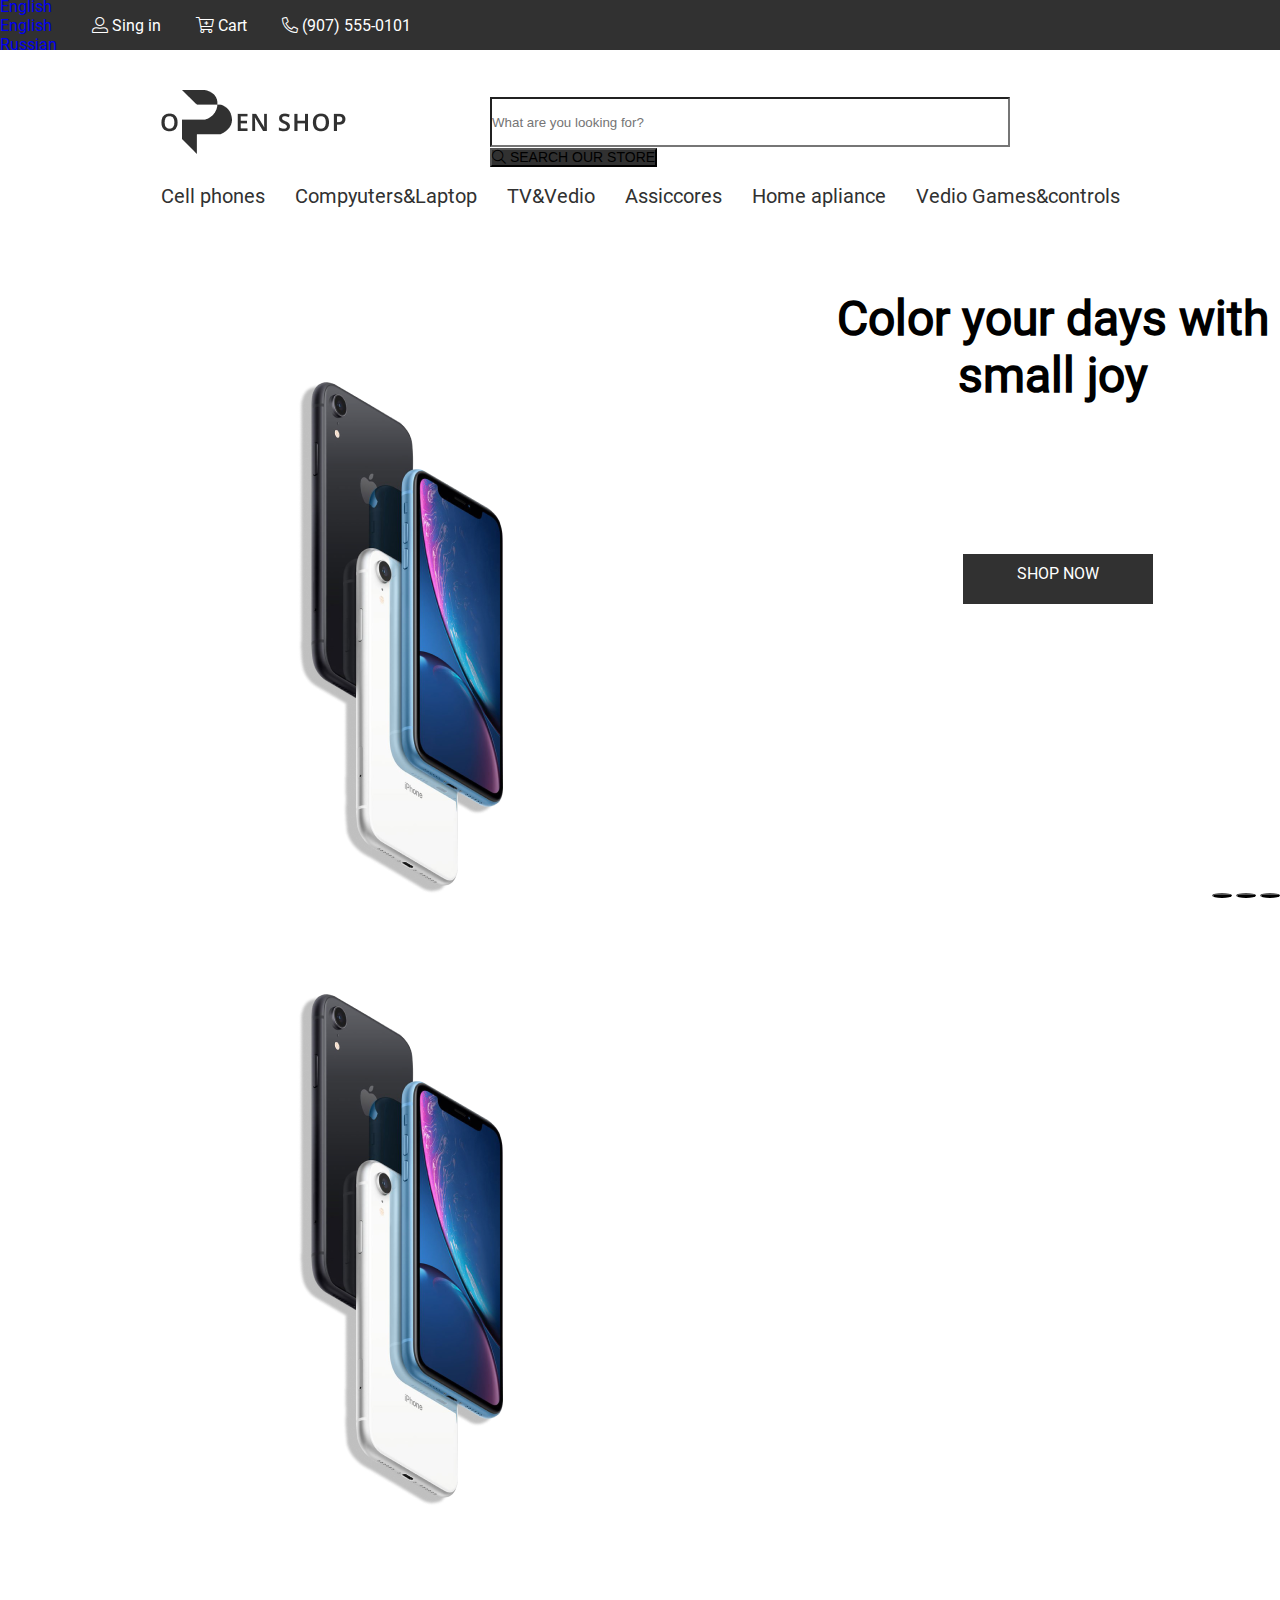
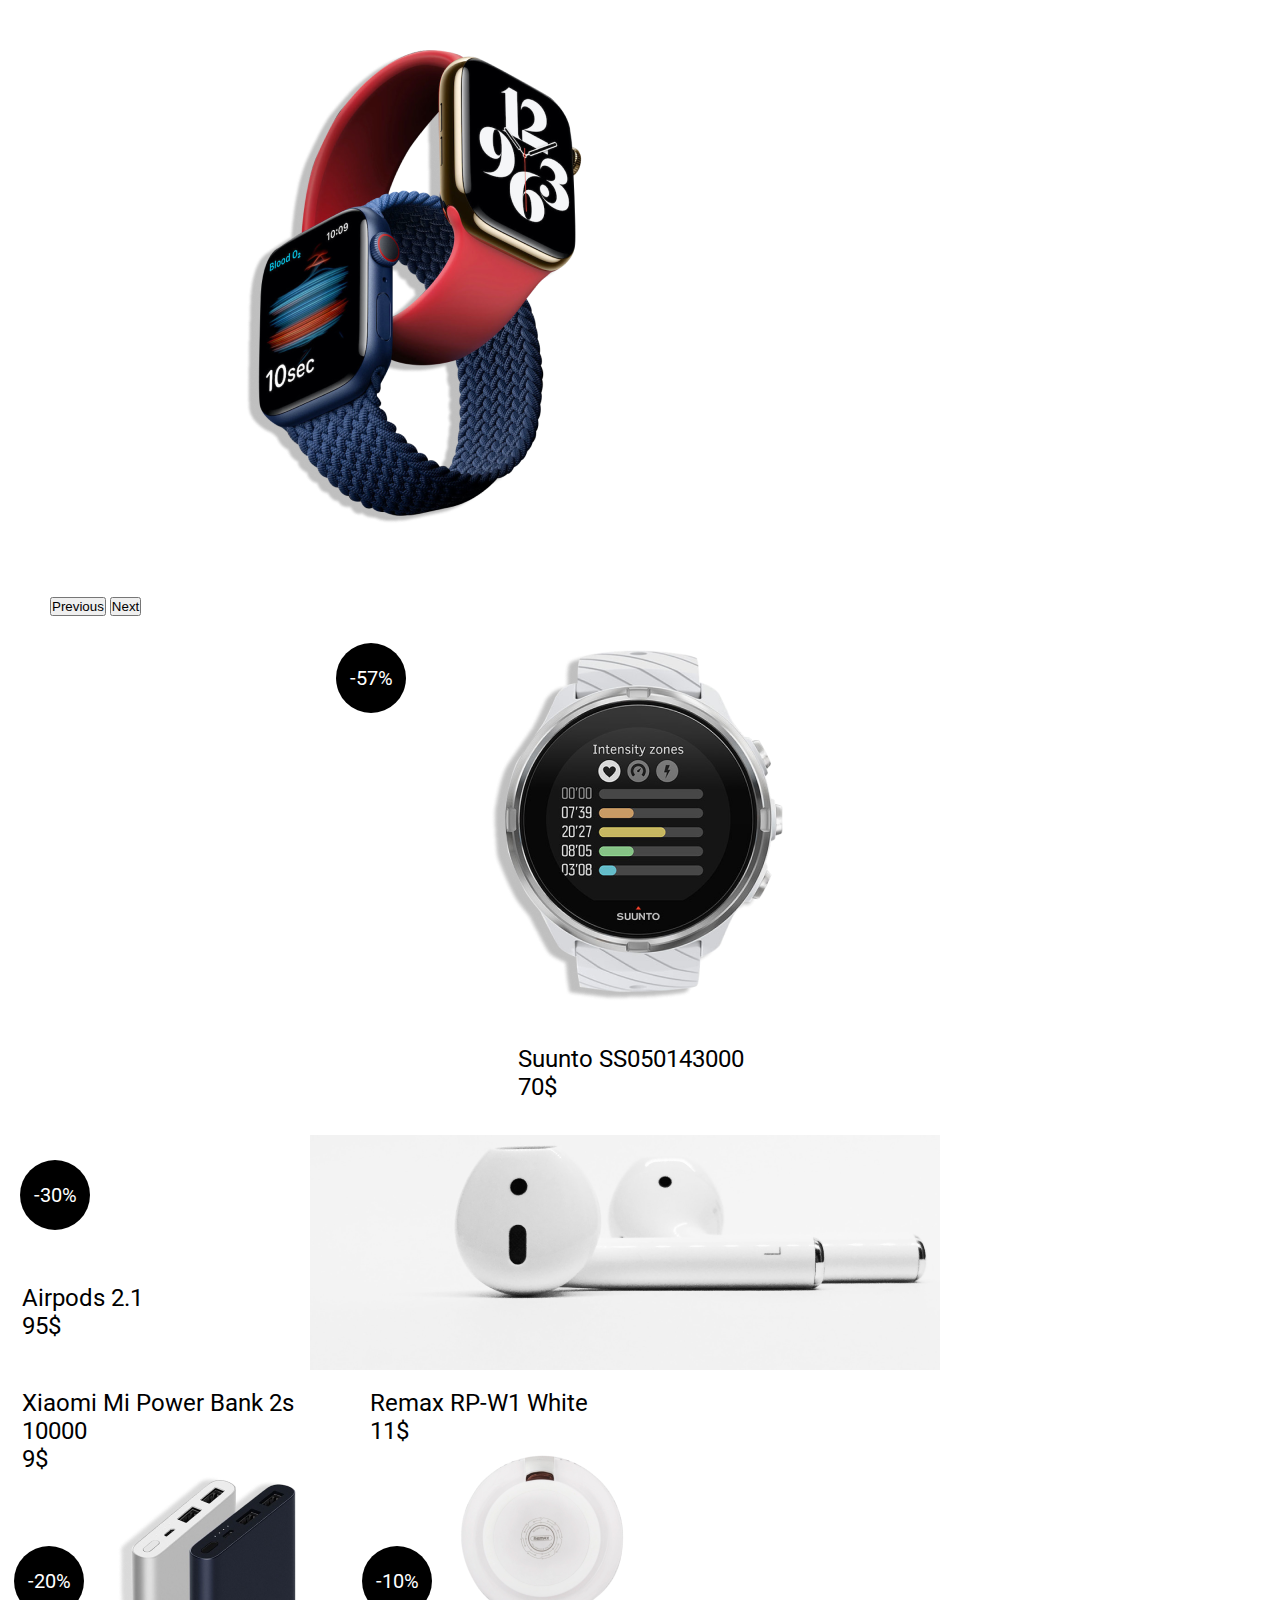
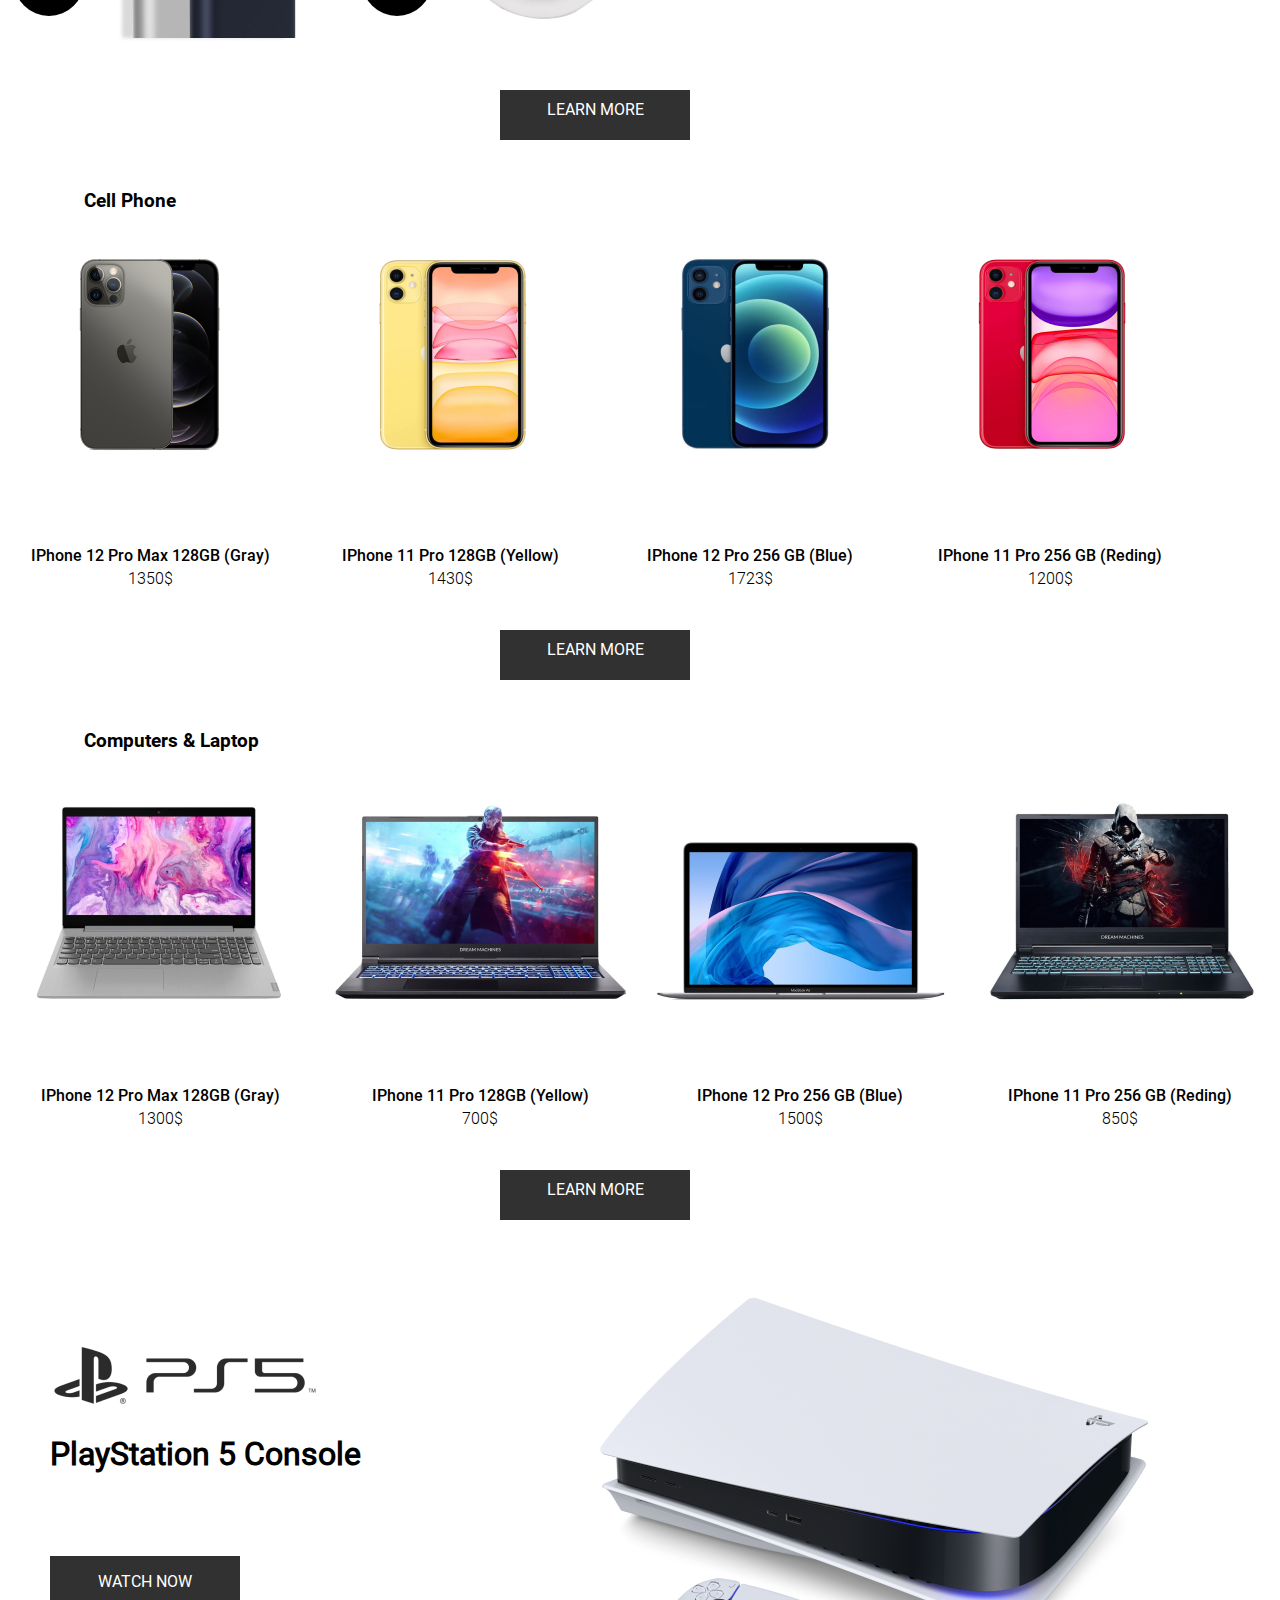
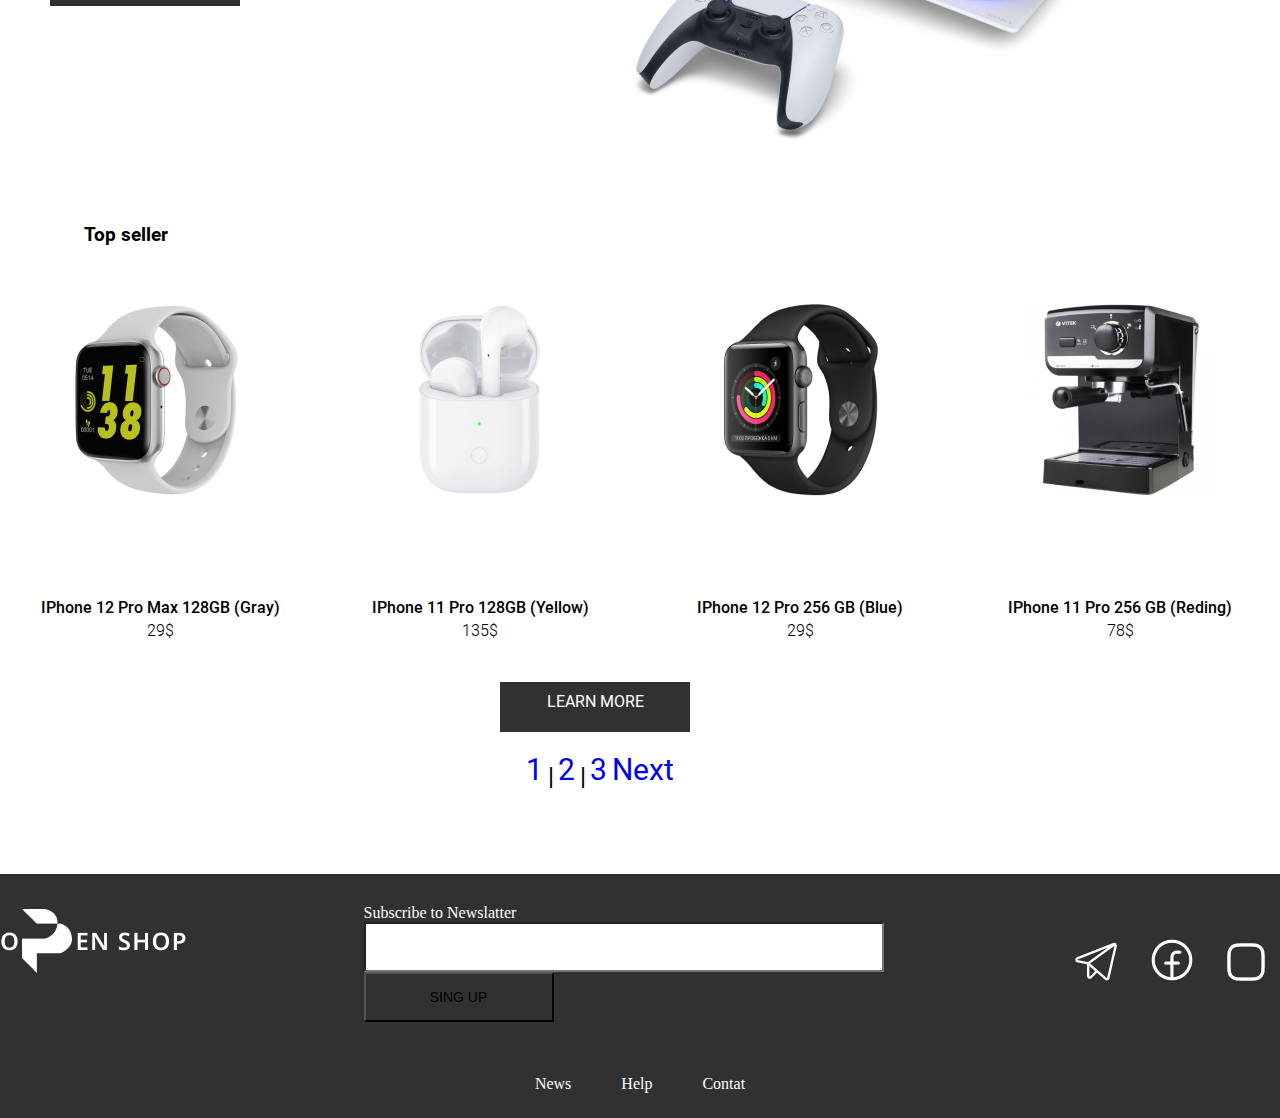
<file: index.html>
<!DOCTYPE html>
<html lang="en">

<head>
  <meta charset="UTF-8">
  <meta http-equiv="X-UA-Compatible" content="IE=edge">
  <meta name="viewport" content="width=device-width, initial-scale=1.0">
  <link href="https://cdn.jsdelivr.net/npm/bootstrap@5.0.2/dist/css/bootstrap.min.css" rel="stylesheet"
    integrity="sha384-EVSTQN3/azprG1Anm3QDgpJLIm9Nao0Yz1ztcQTwFspd3yD65VohhpuuCOmLASjC" crossorigin="anonymous">
  <link rel="stylesheet" href="./webfonts/">
  <link rel="stylesheet" href="./style/all.min.css">
  <link rel="stylesheet" href="./style/style.css">
  <link rel="stylesheet" href="./style/mediya.css">
  <title>Document</title>
</head>

<body>
  <header>
    <div class="header">
      <div class="header__navbar">
          <div class="container">
              <div class="nav__link">
                  <li class="nav-item header__item dropdown">
                    <a class="nav-link header__link dropdown-toggle " href="#" id="navbarDropdown" role="button" data-bs-toggle="dropdown" >
                      English
                    </a> 
                    <ul class="dropdown-menu " aria-labelledby="navbarDropdown" data-bs-popper="none">
                      <li><a class="dropdown-item" href="#">English</a></li>
                      <li><a class="dropdown-item" href="#">Russian</a></li>
                    </ul>
                  </li>
                <li><a href="" class="list"><i class="fal fa-user-alt"></i>
                    Sing in</a></li>
                <li><a href="" class="list"><i class="fal fa-cart-plus"></i>
                      Cart</a></li>
                <li><a href="" class="list"><i class="fal fa-phone-alt"></i>
                  (907) 555-0101</a></li>
                </div>
          </div>
      </div>
    </div>
  </header>
  <main>
     <div class="container">
      <div class="section__title ">
        <img class="section__img-1" src="./images/1.png" alt="">
        <nav class=" section__search-btn">
          <div class="container-fluid">
            <div class="search__text">
            <form class="d-flex">
              <input class="form-control me-2" type="search" placeholder="What are you looking for?" aria-label="Search">
              <button class="btn btn-outline-success" type="submit"> <i class="fal fa-search"></i> SEARCH OUR STORE</button>
            </form>
            </div>
          </div>
        </nav>
      </div>
      <div class="navbar__menu-2">
        <li><a href="" class="new">Cell phones</a></li>
        <li><a href="" class="new">Compyuters&Laptop</a></li>
        <li><a href="" class="new">TV&Vedio</a></li>
        <li><a href="" class="new">Assiccores</a></li>
        <li><a href="" class="new">Home apliance</a></li>
        <li><a href="" class="new">Vedio Games&controls</a></li>
      </div>
      <div class="section2">
        <div class="container">
          <div class="sec_2">
            <div class="left">
              <div id="carouselExampleIndicators" class="carousel slide" data-bs-ride="carousel">
                <div class="carousel-indicators">
                  <div class="box__border ">
                     <button  type="button" data-bs-target="#carouselExampleIndicators" data-bs-slide-to="0" class="active"
                    aria-current="true" aria-label="Slide 1"></button>
                  <button type="button" data-bs-target="#carouselExampleIndicators" data-bs-slide-to="1"
                    aria-label="Slide 2"></button>
                  <button type="button" data-bs-target="#carouselExampleIndicators" data-bs-slide-to="2"
                    aria-label="Slide 3"></button>
                  </div>
                 
                </div>
                <div class="carousel-inner">
                  <div class="carousel-item active">
                    <img src="./images/2.png" class="d-block w-100" alt="...">
                  </div>
                  <div class="carousel-item">
                    <img src="./images/2.png" class="d-block w-100" alt="...">
                  </div>
                  <div class="carousel-item">
                    <img src="./images/2.11.png" class="d-block w-100" alt="...">
                  </div>
                </div>
                <button class="carousel-control-prev" type="button" data-bs-target="#carouselExampleIndicators"
                  data-bs-slide="prev">
                  <span class="carousel-control-prev-icon" aria-hidden="true"></span>
                  <span class="visually-hidden">Previous</span>
                </button>
                <button class="carousel-control-next" type="button" data-bs-target="#carouselExampleIndicators"
                  data-bs-slide="next">
                  <span class="carousel-control-next-icon" aria-hidden="true"></span>
                  <span class="visually-hidden">Next</span>
                </button>
              </div>
            </div>
            <div class="right">
              <h1 class="right1">Color your days with small joy</h1>
             <div class="box__link"> <a class="right2" href=""> SHOP NOW</a></div>
            </div>
          </div>
        </div>
      </div>
      <div class="section3">
        <div class="container">
          <div class="sec_3">
            <div class="grid">
              <div class="box box_1"><img src="./images/3.png" alt="">
              <div class="box__txt">
               <div class="box__lorem">
                <p class="box__links">Suunto SS050143000</p>
                <p class="box__link-sum">70$</p>
               </div>
              </div>
              </div>
              
              <div class="box box_2"><img src="./images/4.png" alt="">
                <div class="box__txt-link">             
                  <div class="box__led">
                    <p class="box__links">Airpods 2.1</p>
                  <p class="box__link-sum">95$ </p>
                  </div>
                </div>
              </div>
              <div class="box box_3"><img src="./images/5.png" alt="">
                <div class="box__txt-btn">
                  <div class="box__limt">
                  <p class="box__links">Xiaomi Mi Power Bank 2s 10000</p>
                  <p class="box__link-sum">9$</p>
                  </div>
                </div>
              </div>
              <div class="box box_4"><img src="./images/6.png" alt="">
                <div class="box__txt-lorem">
                 <div class="box__link-txt">
                  <p class="box__links">Remax RP-W1 White</p>
                  <p class="box__link-sum">11$  </p>
                 </div>
                </div>
              </div>
              
            </div>
            <a class="shop" href=""> LEARN MORE</a>
          </div>
        </div>
      </div>
      <div class="section4">
        <div class="container">
          <h3 class="menu__Phone">Cell Phone</h3>
          <div class="books">
            <div class="sec_4">
              <img src="./images/2.1.png" alt="">
              <p class="book2">IPhone 12 Pro Max 128GB (Gray)</p>
              <p class="book2__txt"> 1350$</p>
            </div>
          
            <div class="sec_4">
              <img src="./images/2.2.png" alt="">
              <p class="book2">IPhone 11 Pro 128GB (Yellow)</p>
              <p class="book2__txt"> 1430$</p>
            </div>
            
            <div class="sec_4">
              <img src="./images/2.3.png" alt="">
              <p class="book2">IPhone 12 Pro 256 GB (Blue)</p>
              <p class="book2__txt"> 1723$</p>

            </div>
            <div class="sec_4">
              <img src="./images/2.4.png" alt="">
              <p class="book2">IPhone 11 Pro 256 GB (Reding)</p>
              <p class="book2__txt"> 1200$</p>

            </div>
          </div>
          <a class="shop" href=""> LEARN MORE</a>
        </div>
      </div>
      <div class="section5">
        <div class="container">
          <h3 class="menu__Phone">Computers & Laptop</h3>
          <div class="books">
            <div class="sec_4">
              <img src="./images/3.1.png" alt="">
              <p class="book2">IPhone 12 Pro Max 128GB (Gray)</p>
              <p class="book2__txt"> 1300$</p>
            </div>
            <div class="sec_4">
              <img src="./images/3.2.png" alt="">
              <p class="book2">IPhone 11 Pro 128GB (Yellow)</p>
              <p class="book2__txt"> 700$</p>

            </div>
            <div class="sec_4">
              <img src="./images/3.3.png" alt="">
              <p class="book2">IPhone 12 Pro 256 GB (Blue)</p>
              <p class="book2__txt"> 1500$</p>

            </div>
            <div class="sec_4">
              <img src="./images/3.4.png" alt="">
              <p class="book2">IPhone 11 Pro 256 GB (Reding)</p>
              <p class="book2__txt"> 850$</p>

            </div>
          </div>
          <a class="shop" href=""> LEARN MORE</a>
        </div>
      </div>
      <div class="section6">
        <div class="container">
          <div class="sec_6">
            <div class="left">
              <img class="pic3.6" src="./images/3.6.png" alt="">
              <h1 class="playsiti">PlayStation 5 Console</h1>
              <div class="sec--6"><a class="shop__playsiti " href=""> WATCH NOW</a> </div>
              
            </div>
            <div class="right">
              <img src="./images/3.5.png" alt="">
            </div>

          </div>
        </div>

      </div>
      <div class="section7">
        <div class="container">
          <h3 class="menu__Phone">Top seller</h3>
          <div class="books">
            <div class="sec_4">
              <img src="./images/7.1.png" alt="">
             <div class="book__hed">
              <p class="book2">IPhone 12 Pro Max 128GB (Gray)</p>
              <p class="book2__txt"> 29$</p>
             </div>

            </div>
            <div class="sec_4">
              <img src="./images/7.2.png" alt="">
              <p class="book2">IPhone 11 Pro 128GB (Yellow)</p>
              <p class="book2__txt"> 135$</p>

            </div>
            <div class="sec_4">
              <img src="./images/7.3.png" alt="">
              <p class="book2">IPhone 12 Pro 256 GB (Blue)</p>
              <p class="book2__txt"> 29$</p>

            </div>
            <div class="sec_4">
              <img src="./images/7.4.png" alt="">
              <p class="book2">IPhone 11 Pro 256 GB (Reding)</p>
              <p class="book2__txt"> 78$</p>
            </div>
          </div>
          <a class="shop" href=""> LEARN MORE</a>
        </div>
      </div>
      <div class="main__next">
        <div class="main__kursor">
          <div class="main__footer">
            <li class="main__link"><a href="./index.html" class="main__lorem">1  </a></li>
            <p class="main__lorem-txt">|</p>
            <li class="main__link"><a href="./index 2.html" class="main__lorem"> 2 </a></li>
            <p class="main__lorem-txt">|</p>
            <li class="main__link"><a href="./index 3.html" class="main__lorem"> 3</a></li>
            <li class="main__link"><a href=" " class="main__lorem"> Next </a></li>
          
          </div>
        </div>
      </div>
  </div> 
</main>
<footer class="footer">
  <div class="container">
    <div class="footer__menu">
      <img class="open__shop img" src="./images/8.0.png" alt="">
      <div class="footer__search">
        <nav class=" navbar-light bnavbarg-light">
          <div class="container-fluid">
            <p class="subs">Subscribe to Newslatter</p>
            <form class="d-flex">
              <input class="form-control me-2" type="search" placeholder="" aria-label="Search">
              <button class="SING__UP btn btn-outline-success" type="submit">SING UP</button>
            </form>
          </div>
        </nav>
      </div>
      <div class="ikki">
        <a href=""><img class="look" src="./images/8.1.png" alt=""></a>
        <a href=""><img class="look" src="./images/8.2.png" alt=""></a>
        <a href=""><img class="look" src="./images/8.3.png" alt=""></a>
      </div>
    </div>
    <div class="ikkinchi">
      <a class="ull" href="">News</a>
      <a class="ull" href="">Help</a>
      <a class="ull" href="">Contat</a>
    </div>
  </div>
</footer>

</body>
<script src="https://cdn.jsdelivr.net/npm/@popperjs/core@2.9.2/dist/umd/popper.min.js"
  integrity="sha384-IQsoLXl5PILFhosVNubq5LC7Qb9DXgDA9i+tQ8Zj3iwWAwPtgFTxbJ8NT4GN1R8p" crossorigin="anonymous"></script>
<script src="https://cdn.jsdelivr.net/npm/bootstrap@5.0.2/dist/js/bootstrap.min.js"
  integrity="sha384-cVKIPhGWiC2Al4u+LWgxfKTRIcfu0JTxR+EQDz/bgldoEyl4H0zUF0QKbrJ0EcQF" crossorigin="anonymous"></script>

</html>
</file>
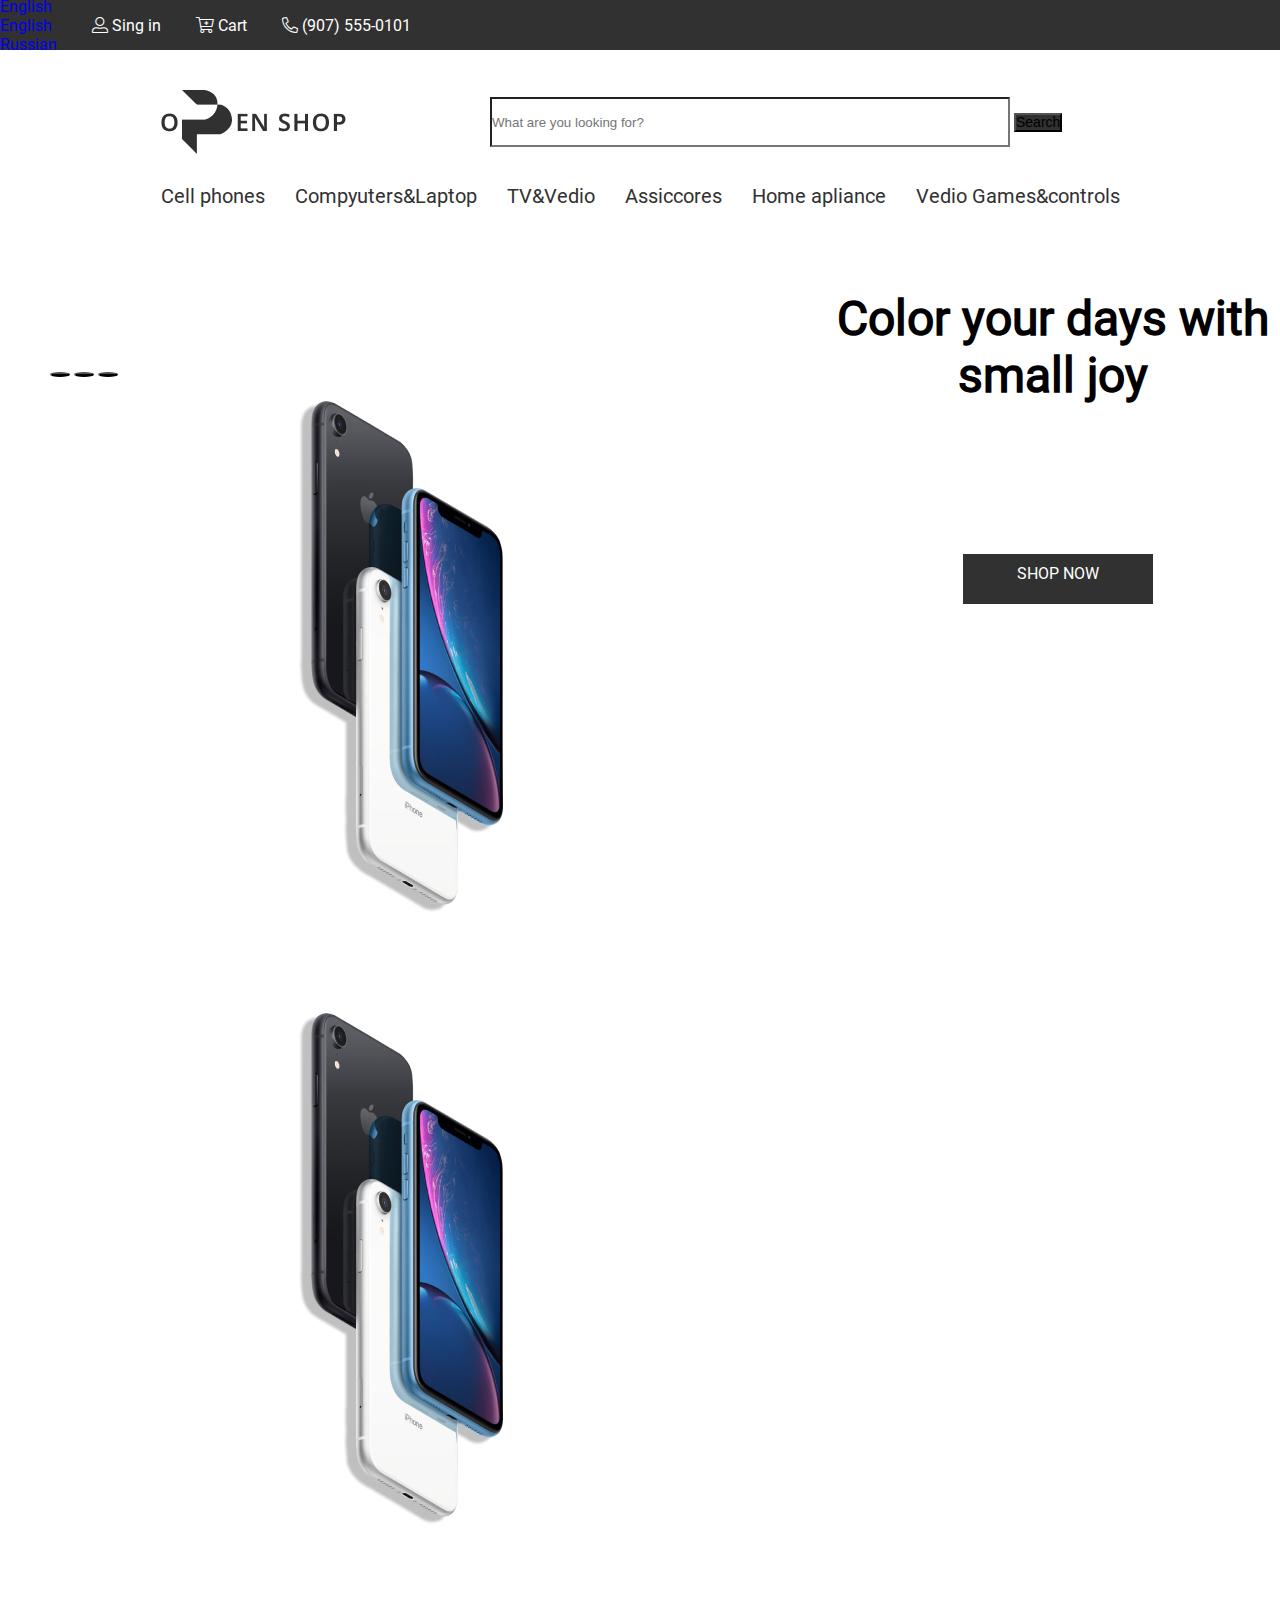
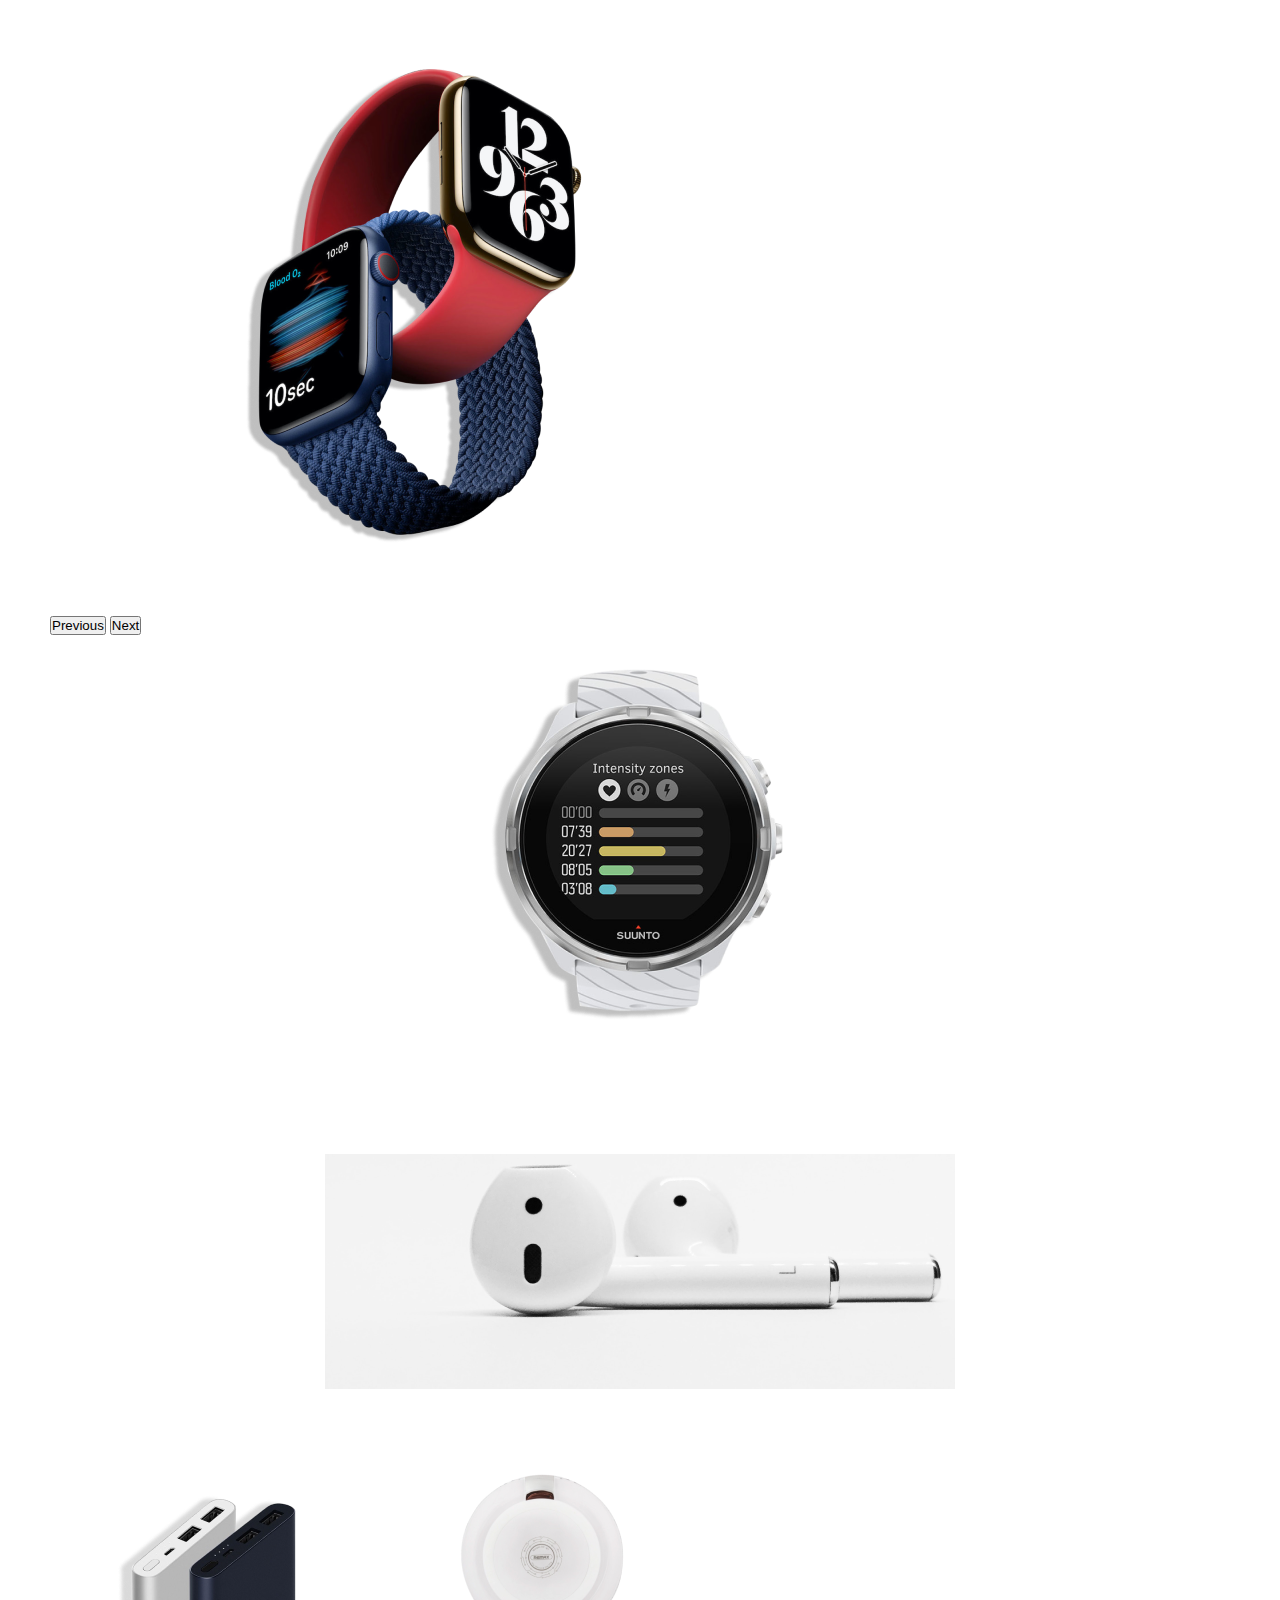
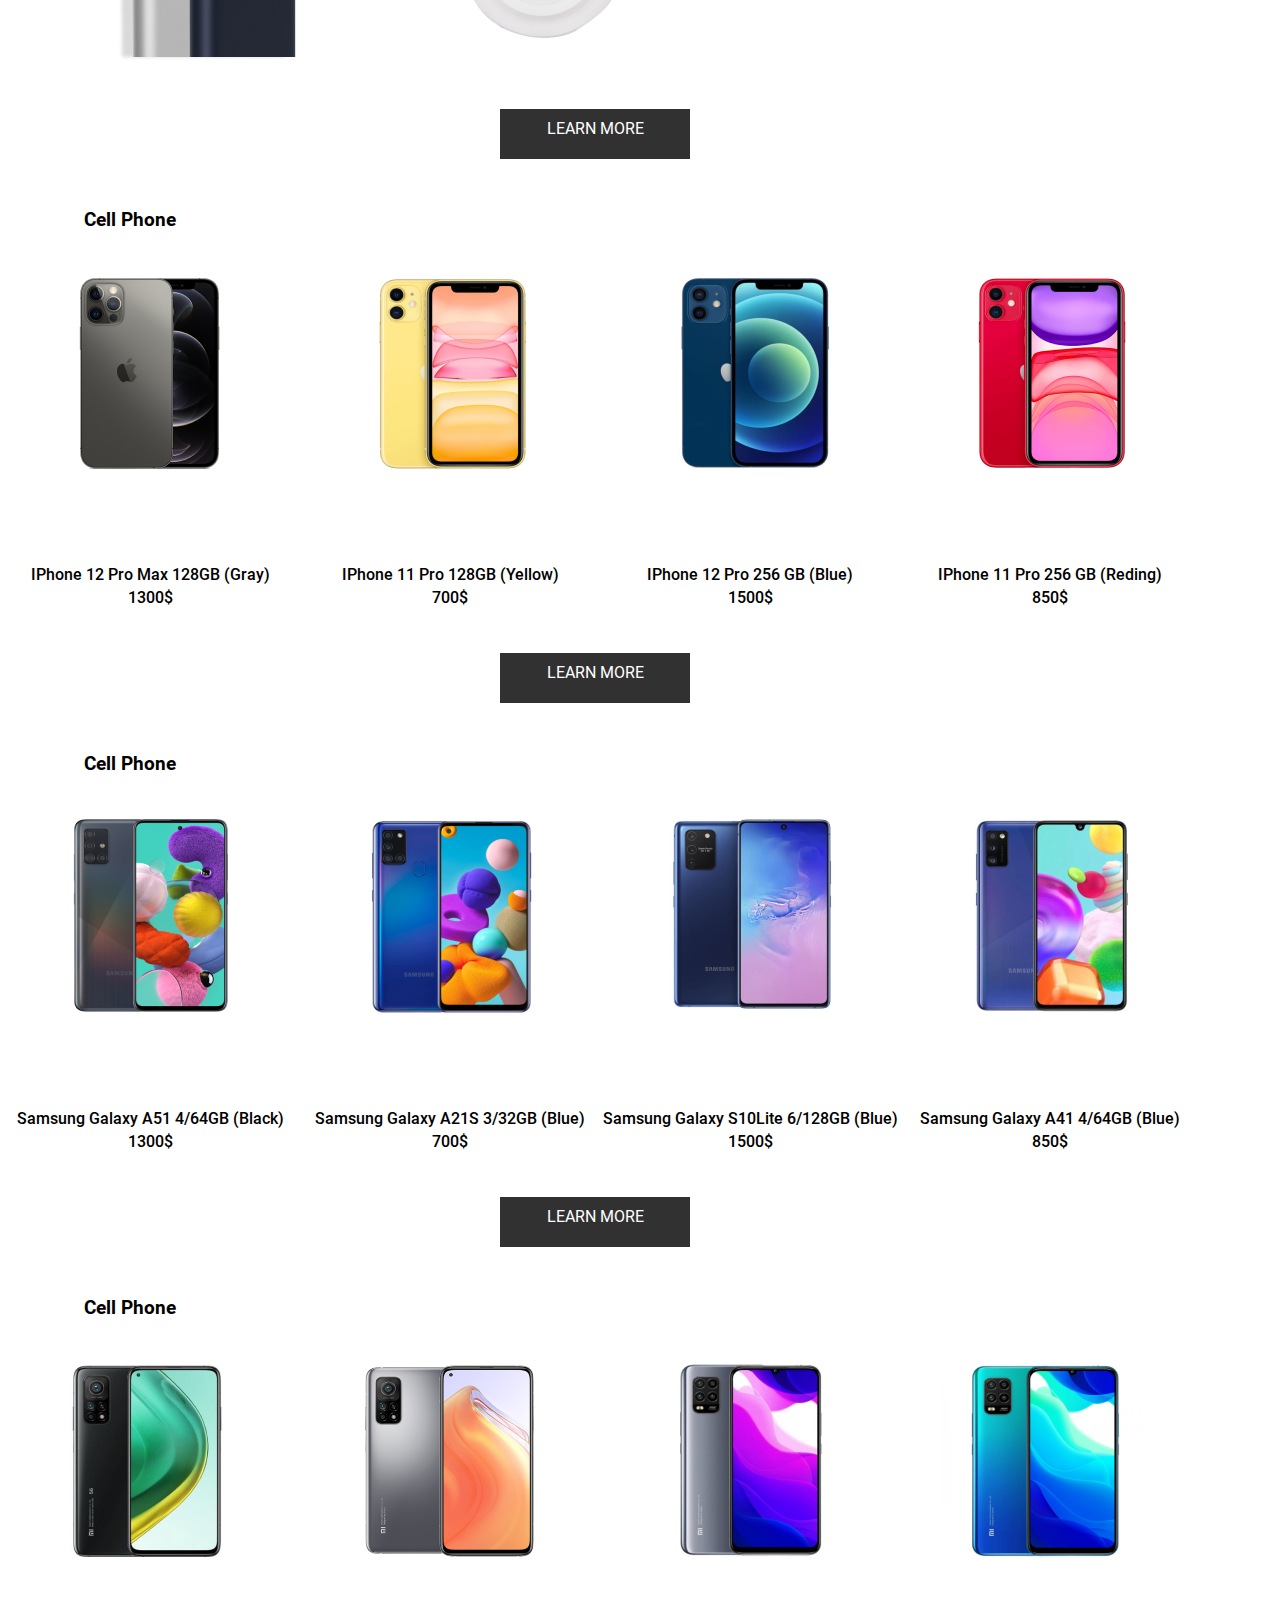
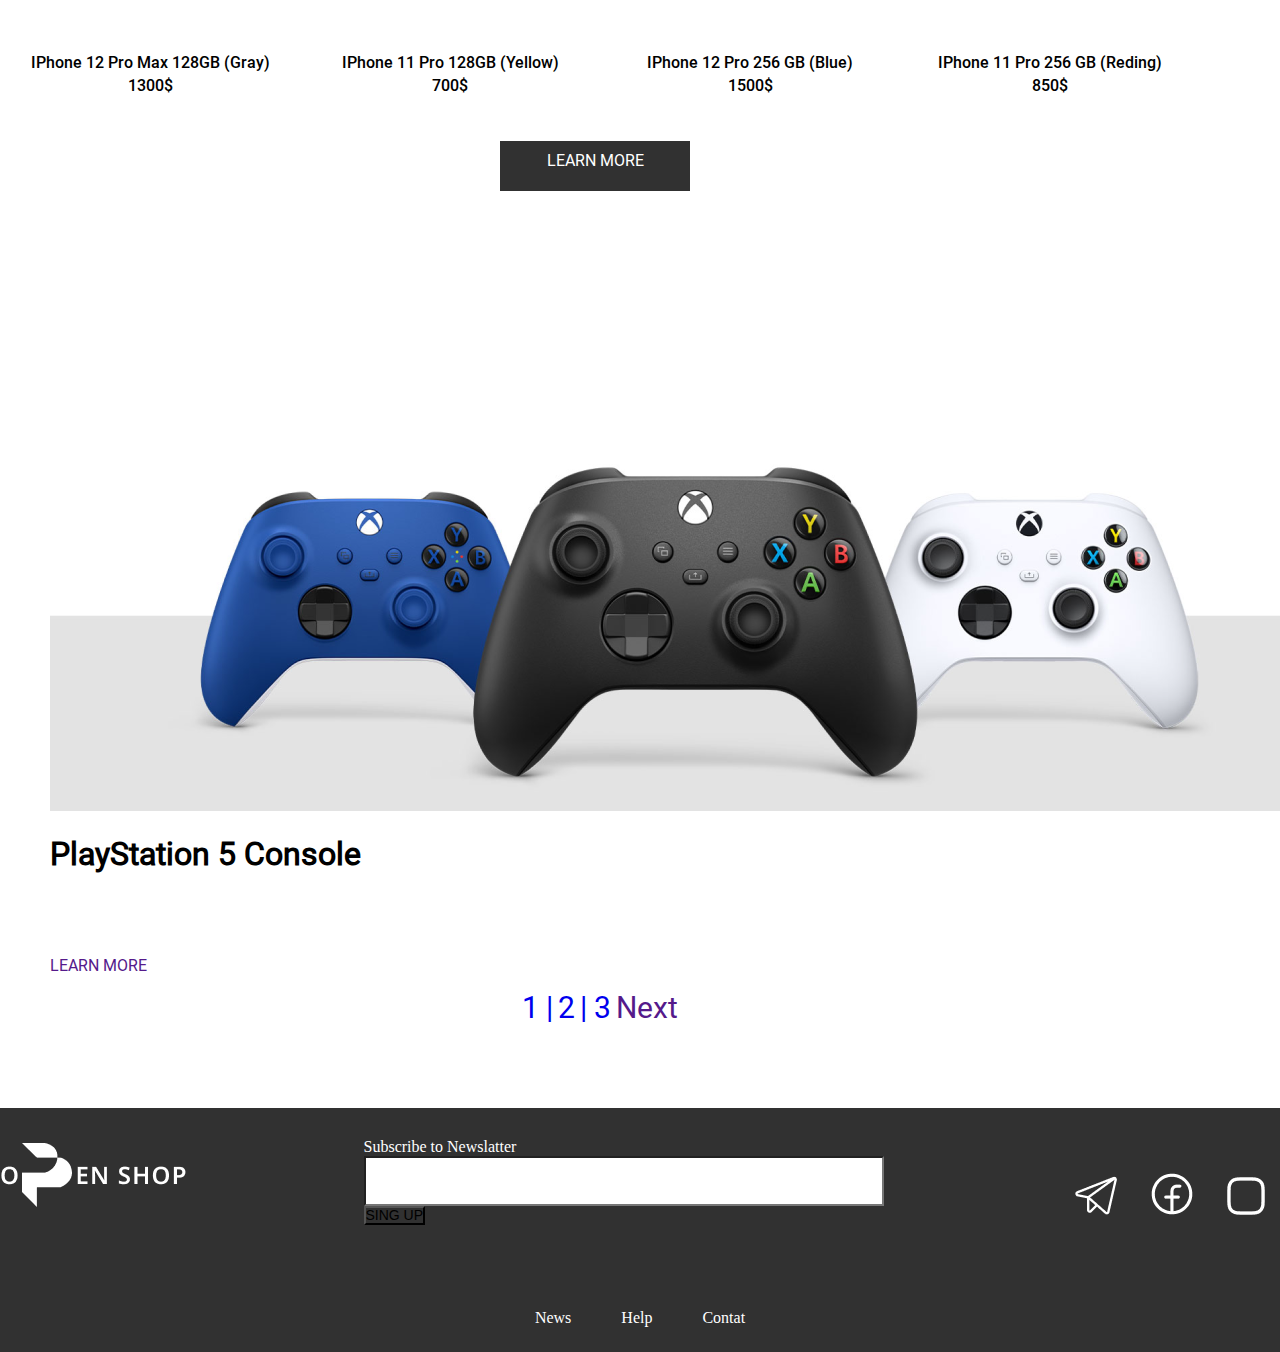
<file: index 2.html>
<!DOCTYPE html>
<html lang="en">
<head>
    <meta charset="UTF-8">
    <meta http-equiv="X-UA-Compatible" content="IE=edge">
    <meta name="viewport" content="width=device-width, initial-scale=1.0">
    <link href="https://cdn.jsdelivr.net/npm/bootstrap@5.0.2/dist/css/bootstrap.min.css" rel="stylesheet"
    integrity="sha384-EVSTQN3/azprG1Anm3QDgpJLIm9Nao0Yz1ztcQTwFspd3yD65VohhpuuCOmLASjC" crossorigin="anonymous">
  <link rel="stylesheet" href="./webfonts/">
  <link rel="stylesheet" href="./style/all.min.css">
  <link rel="stylesheet" href="./style/style.css">
  <link rel="stylesheet" href="./style/mediya.css">
    <title>Document</title>
</head>
<body>
    <header>
        <div class="header">
          <div class="header__navbar">
              <div class="container">
                  <div class="nav__link">
                      <li class="nav-item header__item dropdown">
                        <a class="nav-link header__link dropdown-toggle " href="#" id="navbarDropdown" role="button" data-bs-toggle="dropdown" >
                          English
                        </a> 
                        <ul class="dropdown-menu " aria-labelledby="navbarDropdown" data-bs-popper="none">
                          <li><a class="dropdown-item" href="#">English</a></li>
                          <li><a class="dropdown-item" href="#">Russian</a></li>
                        </ul>
                      </li>
                    <li><a href="" class="list"><i class="fal fa-user-alt"></i>
                        Sing in</a></li>
                    <li><a href="" class="list"><i class="fal fa-cart-plus"></i>
                          Cart</a></li>
                    <li><a href="" class="list"><i class="fal fa-phone-alt"></i>
                      (907) 555-0101</a></li>
                    </div>
              </div>
          </div>
        </div>
      </header>
      <main>
        <div class="container">
         <div class="section__title ">
           <img class="section__img-1" src="./images/1.png" alt="">
           <nav class=" section__search-btn">
             <div class="container-fluid">
               <div class="search__text">
               <form class="d-flex">
                 <input class="form-control me-2" type="search" placeholder="What are you looking for?" aria-label="Search">
                 <button class="btn btn-outline-success" type="submit">Search</button>
               </form>
               </div>
             </div>
           </nav>
         </div>
         <div class="navbar__menu-2">
           <li><a href="" class="new">Cell phones</a></li>
           <li><a href="" class="new">Compyuters&Laptop</a></li>
           <li><a href="" class="new">TV&Vedio</a></li>
           <li><a href="" class="new">Assiccores</a></li>
           <li><a href="" class="new">Home apliance</a></li>
           <li><a href="" class="new">Vedio Games&controls</a></li>
         </div>
         <div class="section2">
           <div class="container">
             <div class="sec_2">
               <div class="left">
                 <div id="carouselExampleIndicators" class="carousel slide" data-bs-ride="carousel">
                   <div class="carousel-indicators">
                     
                     <button  type="button" data-bs-target="#carouselExampleIndicators" data-bs-slide-to="0" class="active"
                       aria-current="true" aria-label="Slide 1"></button>
                     <button type="button" data-bs-target="#carouselExampleIndicators" data-bs-slide-to="1"
                       aria-label="Slide 2"></button>
                     <button type="button" data-bs-target="#carouselExampleIndicators" data-bs-slide-to="2"
                       aria-label="Slide 3"></button>
                   </div>
                   <div class="carousel-inner">
                     <div class="carousel-item active">
                       <img src="./images/2.png" class="d-block w-100" alt="...">
                     </div>
                     <div class="carousel-item">
                       <img src="./images/2.png" class="d-block w-100" alt="...">
                     </div>
                     <div class="carousel-item">
                       <img src="./images/2.11.png" class="d-block w-100" alt="...">
                     </div>
                   </div>
                   <button class="carousel-control-prev" type="button" data-bs-target="#carouselExampleIndicators"
                     data-bs-slide="prev">
                     <span class="carousel-control-prev-icon" aria-hidden="true"></span>
                     <span class="visually-hidden">Previous</span>
                   </button>
                   <button class="carousel-control-next" type="button" data-bs-target="#carouselExampleIndicators"
                     data-bs-slide="next">
                     <span class="carousel-control-next-icon" aria-hidden="true"></span>
                     <span class="visually-hidden">Next</span>
                   </button>
                 </div>
               </div>
               <div class="right">
                 <h1 class="right1">Color your days with small joy</h1>
                 <a class="right2" href=""> SHOP NOW</a>
               </div>
             </div>
           </div>
         </div>
         <div class="section3">
           <div class="container">
             <div class="sec_3">
               <div class="grid">
                 <div class="box box_1"><img src="./images/3.png" alt=""></div>
                 <div class="box box_2"><img src="./images/4.png" alt=""></div>
                 <div class="box box_3"><img src="./images/5.png" alt=""></div>
                 <div class="box box_4"><img src="./images/6.png" alt=""></div>
               </div>
               <a class="shop" href=""> LEARN MORE</a>
             </div>
           </div>
         </div>
         <div class="section4">
           <div class="container">
             <h3 class="menu__Phone">Cell Phone</h3>
             <div class="books">
               <div class="sec_4">
                 <img src="./images/2.1.png" alt="">
                 <p class="book2">IPhone 12 Pro Max 128GB (Gray)</p>
                 <p class="book2"> 1300$</p>
               </div>
               <div class="sec_4">
                 <img src="./images/2.2.png" alt="">
                 <p class="book2">IPhone 11 Pro 128GB (Yellow)</p>
                 <p class="book2"> 700$</p>
               </div>
               <div class="sec_4">
                 <img src="./images/2.3.png" alt="">
                 <p class="book2">IPhone 12 Pro 256 GB (Blue)</p>
                 <p class="book2"> 1500$</p>
   
               </div>
               <div class="sec_4">
                 <img src="./images/2.4.png" alt="">
                 <p class="book2">IPhone 11 Pro 256 GB (Reding)</p>
                 <p class="book2"> 850$</p>
   
               </div>
             </div>
             <a class="shop" href=""> LEARN MORE</a>
           </div>
         </div>
         <div class="section4">
            <div class="container">
              <h3 class="menu__Phone">Cell Phone</h3>
              <div class="books">
                <div class="sec_4">
                  <img src="./images/Rectangle 10 (6).png " alt="">
                  <p class="book2">Samsung Galaxy A51 4/64GB (Black)</p>
                  <p class="book2"> 1300$</p>
                </div>
                <div class="sec_4">
                  <img src="./images/Rectangle 11.png" alt="">
                  <p class="book2">Samsung Galaxy A21S 3/32GB (Blue)</p>
                  <p class="book2"> 700$</p>
                </div>
                <div class="sec_4">
                  <img src="./images/Rectangle 10 (1).png " alt="">
                  <p class="book2">Samsung Galaxy S10Lite 6/128GB (Blue)</p>
                  <p class="book2"> 1500$</p>
    
                </div>
                <div class="sec_4">
                  <img src="./images/Rectangle 10 (2).png " alt="">
                  <p class="book2">Samsung Galaxy A41 4/64GB (Blue)</p>
                  <p class="book2"> 850$</p>
    
                </div>
              </div>
              <a class="shop" href=""> LEARN MORE</a>
            </div>
          </div>
          <div class="section4">
            <div class="container">
              <h3 class="menu__Phone">Cell Phone</h3>
              <div class="books">
                <div class="sec_4">
                  <img src="./images/Rectangle 10 (3).png" alt="">
                  <p class="book2">IPhone 12 Pro Max 128GB (Gray)</p>
                  <p class="book2"> 1300$</p>
                </div>
                <div class="sec_4">
                  <img src="./images/Rectangle 11 (1).png" alt="">
                  <p class="book2">IPhone 11 Pro 128GB (Yellow)</p>
                  <p class="book2"> 700$</p>
                </div>
                <div class="sec_4">
                  <img src="./images/Rectangle 10 (4).png" alt="">
                  <p class="book2">IPhone 12 Pro 256 GB (Blue)</p>
                  <p class="book2"> 1500$</p>
    
                </div>
                <div class="sec_4">
                  <img src="./images/Rectangle 10 (5).png" alt="">
                  <p class="book2">IPhone 11 Pro 256 GB (Reding)</p>
                  <p class="book2"> 850$</p>
    
                </div>
              </div>
              <a class="shop" href=""> LEARN MORE</a>
            </div>
          </div>
         
         <div class="section6">
           <div class="container">
             <div class="sec_6">
               <div class="left">
                 <img class="pic3.6" src="./images/Rectangle 22.png" alt="">
                 <h1 class="playsiti">PlayStation 5 Console</h1>
                 <a class="sec--6" href=""> LEARN MORE</a>
               </div>
               <div class="right">
                 <img src="./images/3.5.png" alt="">
               </div>
   
             </div>
           </div>
   
         </div>
         <div class="main__next">
          <div class="main__kursor">
            <div class="main__footer">
              <li class="main__link"><a href="./index.html" class="main__lorem">1  |</a></li>
              <li class="main__link"><a href="./index 2.html" class="main__lorem"> 2 </a></li>
              <li class="main__link"><a href="./index 3.html" class="main__lorem">|  3</a></li>
              <li class="main__link"><a href="">Next</a></li>
              
            </div>
          </div>
        </div>
     </div> 
   </main>
   <footer class="footer">
     <div class="container">
       <div class="footer__menu">
         <img class="open__shop img" src="./images/8.0.png" alt="">
         <div class="footer__search">
           <nav class=" navbar-light bnavbarg-light">
             <div class="container-fluid">
               <p class="subs">Subscribe to Newslatter</p>
               <form class="d-flex">
                 <input class="form-control me-2" type="search" placeholder="" aria-label="Search">
                 <button class="btn btn-outline-success" type="submit">SING UP</button>
               </form>
             </div>
           </nav>
         </div>
         <div class="ikki">
           <a href=""><img class="look" src="./images/8.1.png" alt=""></a>
           <a href=""><img class="look" src="./images/8.2.png" alt=""></a>
           <a href=""><img class="look" src="./images/8.3.png" alt=""></a>
         </div>
       </div>
       <div class="ikkinchi">
         <a class="ull" href="">News</a>
         <a class="ull" href="">Help</a>
         <a class="ull" href="">Contat</a>
       </div>
     </div>
   </footer>
<script src="https://cdn.jsdelivr.net/npm/@popperjs/core@2.9.2/dist/umd/popper.min.js"
  integrity="sha384-IQsoLXl5PILFhosVNubq5LC7Qb9DXgDA9i+tQ8Zj3iwWAwPtgFTxbJ8NT4GN1R8p" crossorigin="anonymous"></script>
<script src="https://cdn.jsdelivr.net/npm/bootstrap@5.0.2/dist/js/bootstrap.min.js"
  integrity="sha384-cVKIPhGWiC2Al4u+LWgxfKTRIcfu0JTxR+EQDz/bgldoEyl4H0zUF0QKbrJ0EcQF" crossorigin="anonymous"></script>
</body>
</html>
</file>
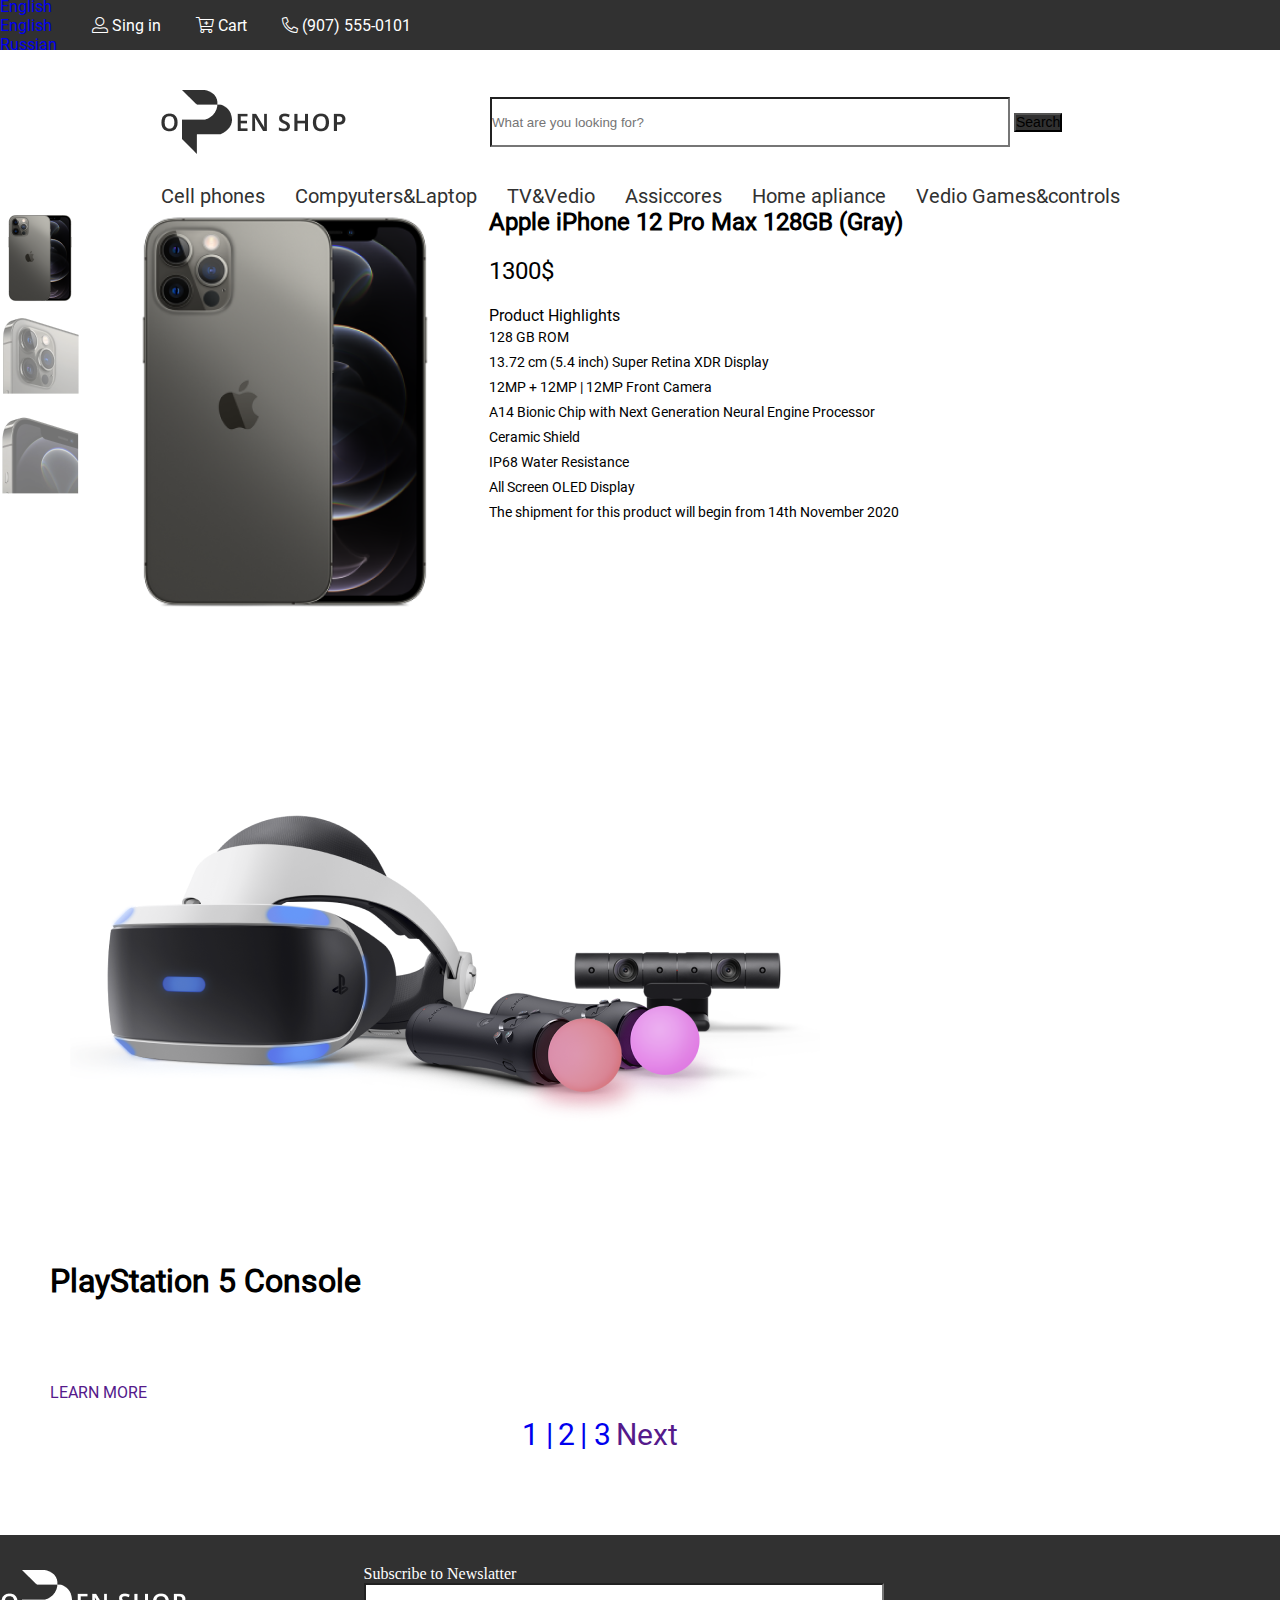
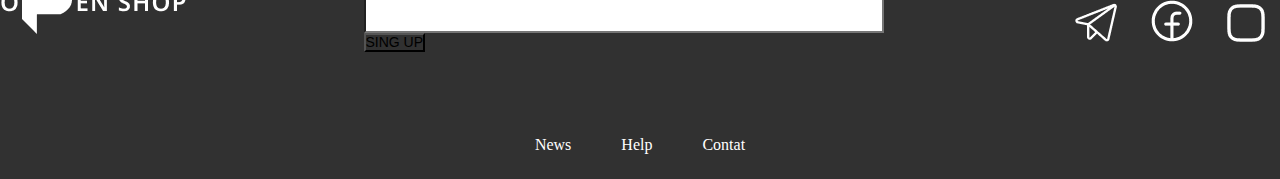
<file: index 3.html>
<!DOCTYPE html>
<html lang="en">
<head>
    <meta charset="UTF-8">
    <meta http-equiv="X-UA-Compatible" content="IE=edge">
    <meta name="viewport" content="width=device-width, initial-scale=1.0">
    <link href="https://cdn.jsdelivr.net/npm/bootstrap@5.0.2/dist/css/bootstrap.min.css" rel="stylesheet"
    integrity="sha384-EVSTQN3/azprG1Anm3QDgpJLIm9Nao0Yz1ztcQTwFspd3yD65VohhpuuCOmLASjC" crossorigin="anonymous">
  <link rel="stylesheet" href="./webfonts/">
  <link rel="stylesheet" href="./style/all.min.css">
  <link rel="stylesheet" href="./style/style.css">
  <link rel="stylesheet" href="./style/mediya.css">
    <title>Document</title>
</head>
<body>
    <header>
        <div class="header">
          <div class="header__navbar">
              <div class="container">
                  <div class="nav__link">
                      <li class="nav-item header__item dropdown">
                        <a class="nav-link header__link dropdown-toggle " href="#" id="navbarDropdown" role="button" data-bs-toggle="dropdown" >
                          English
                        </a> 
                        <ul class="dropdown-menu " aria-labelledby="navbarDropdown" data-bs-popper="none">
                          <li><a class="dropdown-item" href="#">English</a></li>
                          <li><a class="dropdown-item" href="#">Russian</a></li>
                        </ul>
                      </li>
                    <li><a href="" class="list"><i class="fal fa-user-alt"></i>
                        Sing in</a></li>
                    <li><a href="" class="list"><i class="fal fa-cart-plus"></i>
                          Cart</a></li>
                    <li><a href="" class="list"><i class="fal fa-phone-alt"></i>
                      (907) 555-0101</a></li>
                    </div>
              </div>
          </div>
        </div>
      </header>
      <main>
         <div class="container">
          <div class="section__title ">
            <img class="section__img-1" src="./images/1.png" alt="">
            <nav class=" section__search-btn">
              <div class="container-fluid">
                <div class="search__text">
                <form class="d-flex">
                  <input class="form-control me-2" type="search" placeholder="What are you looking for?" aria-label="Search">
                  <button class="btn btn-outline-success" type="submit">Search</button>
                </form>
                </div>
              </div>
            </nav>
          </div>
          <div class="navbar__menu-2">
            <li><a href="" class="new">Cell phones</a></li>
            <li><a href="" class="new">Compyuters&Laptop</a></li>
            <li><a href="" class="new">TV&Vedio</a></li>
            <li><a href="" class="new">Assiccores</a></li>
            <li><a href="" class="new">Home apliance</a></li>
            <li><a href="" class="new">Vedio Games&controls</a></li>
          </div>
          <div class="item__iphone">
              <div class="item__iphone-img">
                <div class="iphone__img">
                    <img src="./images/Rectangle 13.png" alt="">
                    <img src="./images/Rectangle 11 (2).png" alt="">
                    <img src="./images/Rectangle 12.png" alt="">
                  </div>
                  <div class="iphone__img">
                      <img src="./images/Rectangle 10 (7).png" alt="">
                  </div>
                  
              </div>
              <div class="item__iphone-txt">
                <h2>Apple iPhone 12 Pro Max 128GB (Gray)</h2>
                <p class="txt__item">1300$</p>
                <p class="txt__item-txt">Product Highlights</p>
                 <ul class="txt__iphone">
                   <li><p class="txt__main">128 GB ROM </p></li>
                   <li><p class="txt__main"> 13.72 cm (5.4 inch) Super Retina XDR Display</p></li>
                   <li><p class="txt__main"> 12MP + 12MP | 12MP Front Camera</p></li>
                   <li><p class="txt__main"> A14 Bionic Chip with Next Generation Neural Engine Processor</p></li>
                   <li><p class="txt__main"> Ceramic Shield</p></li>
                   <li><p class="txt__main"> IP68 Water Resistance</p></li>
                   <li><p class="txt__main"> All Screen OLED Display</p></li>
                   <li><p class="txt__main"> The shipment for this product will begin from 14th November 2020</p></li>
                 </ul>
              </div>
              <div class="link__item">
                <li><a href="" class="list link__li"><i class="fal fa-cart-plus"></i> CART</a></li>
                <li><a href="" class="list link__li"><i class="fal fa-cart-plus"></i> BUY NOW</a></li>
                  
              </div>
          </div>
         
      
         
          
          <div class="section6">
            <div class="container">
              <div class="sec_6">
                <div class="left">
                  <img class="pic3.6" src="./images/Rectangle 22 (1).png" alt="">
                  <h1 class="playsiti">PlayStation 5 Console</h1>
                  <a class="sec--6" href=""> LEARN MORE</a>
                </div>  
              </div>
            </div>
          </div>   
      </div> 
      <div class="main__next">
        <div class="main__kursor">
          <div class="main__footer">
            <li class="main__link"><a href="./index.html" class="main__lorem">1  |</a></li>
            <li class="main__link"><a href="./index 2.html" class="main__lorem"> 2 </a></li>
            <li class="main__link"><a href="./index 3.html" class="main__lorem">|  3</a></li>
            <li class="main__link"><a href="">Next</a></li>
            
          </div>
        </div>
      </div>
    </main>
    <footer class="footer">
      <div class="container">
        <div class="footer__menu">
          <img class="open__shop img" src="./images/8.0.png" alt="">
          <div class="footer__search">
            <nav class=" navbar-light bnavbarg-light">
              <div class="container-fluid">
                <p class="subs">Subscribe to Newslatter</p>
                <form class="d-flex">
                  <input class="form-control me-2" type="search" placeholder="" aria-label="Search">
                  <button class="btn btn-outline-success" type="submit">SING UP</button>
                </form>
              </div>
            </nav>
          </div>
          <div class="ikki">
            <a href=""><img class="look" src="./images/8.1.png" alt=""></a>
            <a href=""><img class="look" src="./images/8.2.png" alt=""></a>
            <a href=""><img class="look" src="./images/8.3.png" alt=""></a>
          </div>
        </div>
        <div class="ikkinchi">
          <a class="ull" href="">News</a>
          <a class="ull" href="">Help</a>
          <a class="ull" href="">Contat</a>
        </div>
      </div>
    </footer>
<script src="https://cdn.jsdelivr.net/npm/@popperjs/core@2.9.2/dist/umd/popper.min.js"
  integrity="sha384-IQsoLXl5PILFhosVNubq5LC7Qb9DXgDA9i+tQ8Zj3iwWAwPtgFTxbJ8NT4GN1R8p" crossorigin="anonymous"></script>
<script src="https://cdn.jsdelivr.net/npm/bootstrap@5.0.2/dist/js/bootstrap.min.js"
  integrity="sha384-cVKIPhGWiC2Al4u+LWgxfKTRIcfu0JTxR+EQDz/bgldoEyl4H0zUF0QKbrJ0EcQF" crossorigin="anonymous"></script>
</body>
</html>
</file>
<file: style/style.css>
@import 'fonts.css';
*{
    margin: 0;
    padding: 0;
    box-sizing: border-box;
    list-style: none;
    text-decoration: none;
}
:root{
    --body: #fff;
}
body{
    background: var(--body);
}
main{
    font-family:"NotoSans-Regula";
}
.header__navbar{
    height: 50px;
    background: #313131; 
    align-items: center;
    display: flex;
}
.nav__link{
    display: flex;
    justify-content: end;
    padding-right: 10px;
    align-items: center;
    font-family: "NotoSans-Regula";
}
.navbar__menu{
    display: flex;
    list-style: none;
    align-items: center;
    padding: 10px 20px; 
    justify-content: space-between; 
}
.btn,
.form-control {
    border-radius: 0;
}
.btn-outline-success{
    background-color: #313131;
}

.carousel-indicators [data-bs-target] {
    width: 20px;
    height: 5px; 
    background: #000000  !important;
    border-radius: 50%; 
}

.box__border{
    position: absolute;
    right: 0;
    bottom: 0;
}

.btn{ 
    font-size: 14px;
    line-height: 15px;
}
.SING__UP{
    width: 190px;
    height: 50px;
}
.me-2 {
    margin-right: 0 !important;
    width: 520px;
    height: 50px;
}

.list{
   color:  #FFFFFF;
   ;
  padding-left: 35px;
    text-decoration: none;
}
.list:hover{
    transition: .5s;
    color:rgb(0, 26, 255);
}
.next{
    color: black;
}
.section__title{
    margin-top: 40px;
    display: flex;
    align-items: center;

}
.search__text{
   width: 630px;
    height: 50px; 
}
.carousel-indicators{
    
    
    background-color: var(--body);
}
.carousel__slide{
    
    border-radius: 50%;
    width: 15px;
    height: 10px;
}

.section__title {
   justify-content: center;
    
}
 .section__search-btn{
    margin-left: 143px;
}
.navbar__menu-2{
    margin-top: 30px;
    display: flex;
    justify-content: center;
    font-family:var( --bs-font-sans-serif );
}


.new {
    text-decoration: none;
    padding: 15px;
    color: #313131;
    transition: 0.5s ;
    font-size: 20px;
}
.new :hover{
    border-bottom: 1px solid #000000 ;
}
.sec_2{
    display: flex;
    margin-top: 82px;
   
}
.left1{
    width: 600px;
    height: 500px;
}
.right1{
    width: 500px;
    font-size: 48px;
    text-align: center;
    margin-bottom: 150px;
    
}
.right2{
   display: flex;
   justify-content: center;
   padding: 10px 20px;
   text-decoration: none;
   color:white; 
   background-color: #313131;
   margin-left: 160px;
   width: 190px;
   height: 50px;
   transition: 0.5s;
}
.box__link :hover{
    background: #fff;
}
.section3 p{
    margin-bottom: 0 !important;
}

.box__txt::before {
    content: '-57%';
    position: absolute;
    top: 0;
    left: 0;
    width: 70px;
    height: 70px;
    background: #000;
    display: flex;
    justify-content: center;
    align-items: center;
    border-radius: 50%;
    color: #fff;
    font-size: 20px;
    font-style:"NotoSans-Regula" ;
    transform: translate(18px, 25px);
}
 
.box__txt-link::before {
    content: '-30%';
    position: absolute;
    top: 0;
    left: 0;
    width: 70px;
    height: 70px;
    background: #000;
    display: flex;
    justify-content: center;
    align-items: center;
    border-radius: 50%;
    color: #fff;
    font-size: 20px;
    font-style:"NotoSans-Regula" ;
    transform: translate(18px, 25px);
}
.box__txt-btn::before {
    content: '-20%';
    position: absolute;
    bottom: 0;
    left: 0;
    width: 70px;
    height: 70px;
    background: #000;
    display: flex;
    justify-content: center;
    align-items: center;
    border-radius: 50%;
    color: #fff;
    font-size: 20px;
    font-style:"NotoSans-Regula" ;
    transform: translate(12px, -30px);
}
.box__txt-lorem::before {
    content: '-10%';
    position: absolute;
    bottom: 0;
    left: 0;
    width: 70px;
    height: 70px;
    background: #000;
    display: flex;
    justify-content: center;
    align-items: center;
    border-radius: 50%;
    color: #fff;
    font-size: 20px;
    font-style:"NotoSans-Regula" ;
    transform: translate(12px, -30px);
}

.box__lorem{
    position: absolute;
    bottom: 0 ;
    left: 0 ;
    transform: translate(20px, -30px);
    font-size: 24px;
}
.box__led{
    position: absolute;
    bottom: 0 ;
    left: 0 ;
    transform: translate(20px, -30px);
    font-size: 24px;
}
.box__limt{
    position: absolute;
   top: 0;
    left: 0 ;
    transform: translate(20px, -10px);
    font-size: 24px;
}
.box__link-txt{
    position: absolute;
   top: 0;
    left: 0 ;
    transform: translate(20px, -10px);
    font-size: 24px;
}

 .grid{
    margin: 0 auto;
    column-gap: 30px;
    display: grid;
    grid-template-columns: repeat(4, 1fr);
    grid-template-rows: repeat(2, 1fr);
    grid-template-areas: 
    'box_1 box_1 box_2 box_2 '
    'box_1 box_1 box_3 box_4';
}
.box{
  
    column-gap: 30px;
    border: 2px solid white;
    min-width: 300px;
 
}
.box_1{
    grid-area: box_1;
    position: relative;
}
.box_2{
    column-gap: 30px;
    grid-area: box_2;
    position: relative;
}
.box_3{
    grid-area: box_3;
    position: relative;
}
.box_4{
    grid-area: box_4;
    position: relative;
}
.books{
    display: flex;
    justify-content: space-around;
  
} 
.menu__Phone{
    margin-top: 50px;
    margin-left: 84px;
    margin-bottom: 30px;
    font-family:"NotoSans-Bold" ;
}
.section4{
    display: flex;
}
.book2{
    width: 300px;
    height: 23px;
    display: flex;
    justify-content: center;
    font-family: "NotoSans-Medium";
}
.book2__txt{
    font-family:"NotoSans-Light" ;
    display: flex;
    align-items:center;
    justify-content: center;
}


.shop:hover {
    background:var(--body);
}

.sec_6{
    margin-left: 150px;
    display: flex;
}
/* .img5{
    margin-top: 50px;
    margin-bottom: 20px;
} */
.shoping{
   margin-top: 42px;
   padding: 10px 20px;
   text-decoration: none;
   color:white; 
   background-color: #313131;
   width: 190px;
   height: 50px;
   display: flex;
   justify-content: center;
}

.section6{
    margin-top: 50px;
    column-gap: 45px;
}
.sec_6{
    column-gap: 200px;
    margin: 15px auto;
}
.shop{
    margin-top: 42px;
    padding: 10px 20px;
    text-decoration: none;
    color:white; 
    background-color: #313131 ;
    margin-left: 500px;
    width: 190px;
    height: 50px;
    display: flex;
    justify-content: center;
    transition: 0.5s;
  
  }
.shop__playsiti{
    margin-top: 42px;
    padding: 10px 20px;
    text-decoration: none;
    color: white;
    background-color: #313131; 
    width: 190px;
    height: 50px;
    display: flex;
    justify-content: center;
    align-items: center;
    transition: 0.5s;
}

.sec--6 :hover{
    background: #fff;
}
.playsiti{
    margin-top: 20px;
    margin-bottom: 83px;
}
.left{
    margin-top: 70px;
    margin-left: 50px;
 
}
.section7{
    margin-top: 70px;
}
.footer{
    margin-top: 83px;
    /* width: 1320px; */
    background-color: #313131;
}
.birinchi{
    display: flex;
    justify-content: space-evenly;
    background: var(--black);
}
.footer__search{
    width: 520px;
    height: 80px;
    
}
.footer__menu{
    display: flex;
    justify-content: space-between;
    
}
.open__shop{
 margin-top: 35px;
 height: 64px;
 width: 187px;
}
.subs{
    margin-top: 30px;
    color: #FFFFFF;
}
/* .wop{
    margin-top: 40px;
} */
.ikki{
    margin-top: 50px;
}
.look{
    padding: 15px;
}
.ikkinchi{
    display: flex;
   justify-content: center;
    margin-top: 50px;
}
.ull{
    text-decoration: none;
    padding: 25px;
    color: #FFFFFF;
}


.item__iphone{
    display: flex;
}
.iphone__img{
    display: flex;
    flex-direction: column;
    align-items: center;
    
}
.item__iphone-img{
    display: flex;
}
.txt__item{
    font-size: 24px;
    line-height: 70px;
}

.txt__iphone{
    font-size: 14px;
    line-height: 25px;
}
.book__hed {
  margin-top: 18px;
}
.main__footer{
   display: flex;
   justify-content: center;
   align-items:center;
   margin-right: 75px;
   margin-top: 15px;
   list-style: none;
}
.main__link a{
    display: flex;
    margin-right: 5px;
    text-decoration: none;
    font-size: 30px;
    font-family:var(--Regula);
}
.main__lorem:hover{
    color: var(--blak);
    font-size: 32px;
}
.main__lorem-txt{
    display: flex;
    align-items:center;
    margin-top: 15px;
    width: 10px;
    font-size: 25px;
}
</file>
<file: style/mediya.css>
@media(prefers-color-scheme: dark){
  
    :root{
        /* --body:#313131; */
        --white: #fff;
        --black: #151437;
        --text: #fff;
        --dots: #EBEBEB;
        --bold: 'NotoSans-Bold';
        --Light:"NotoSans-Light" ;
        --Medium:"NotoSans-Medium" ;
        --Regula:" NotoSans-Regula" ;
        --blak:#000 ;
    }
    }
    
    @media(max-width: 1400px) {
        .grid {
            display: flex;
            flex-wrap: wrap;
        }
        .box_2{
            display: flex;
            flex-wrap: wrap;
            width: 100%;
            margin-bottom: 25px;
            justify-content: center;
        }
        .box_1{
            margin: 0 auto;
            
        }
        .box__lorem{
            transform: translate(200px, -30px);
        }
       
    }
    @media(max-width:1200px) {
       .box {
        min-width: 270px;
       }
       .nav__link {
           padding-right: 80px;
       }
       .new{
        font-size: 16px;
       }
       .me-2{
           width: 390px;
       }
       .section__title{
           justify-content: flex-start;
       }
       .right1{
        font-size: 43px;
        margin-bottom: 130px;
       }
       .carousel-indicators [data-bs-target]{
           width: 14px;
           height: 0;
       }
       .carousel.pointer-event{
           margin-bottom: 15px;
       }
       .box__border{
           display: none;
       }
       .left {
        margin-top: 4px;
        margin-left: 45px;
        }
        /* .grid{
            display: grid;
            grid-template-areas: 
            'box_1 box_1 box_3 box_3'
            'box_2 box_2 box_4 box_4';
        } */
       
    }
    
    @media(max-width:991px) {
        .box {
            min-width: 200px;
           } 
      
    }
    
    @media(max-width:768px) {
    
       
    }
    
    @media(max-width:767px) {
       
    
     
    }
    
    @media(max-width:650px) {
      
    }
    
    @media(max-width:425px) {
        
    
    }
    
    @media(max-width:375px) {
      
    }
    
    @media(max-width:320px) {
        
    }
</file>
